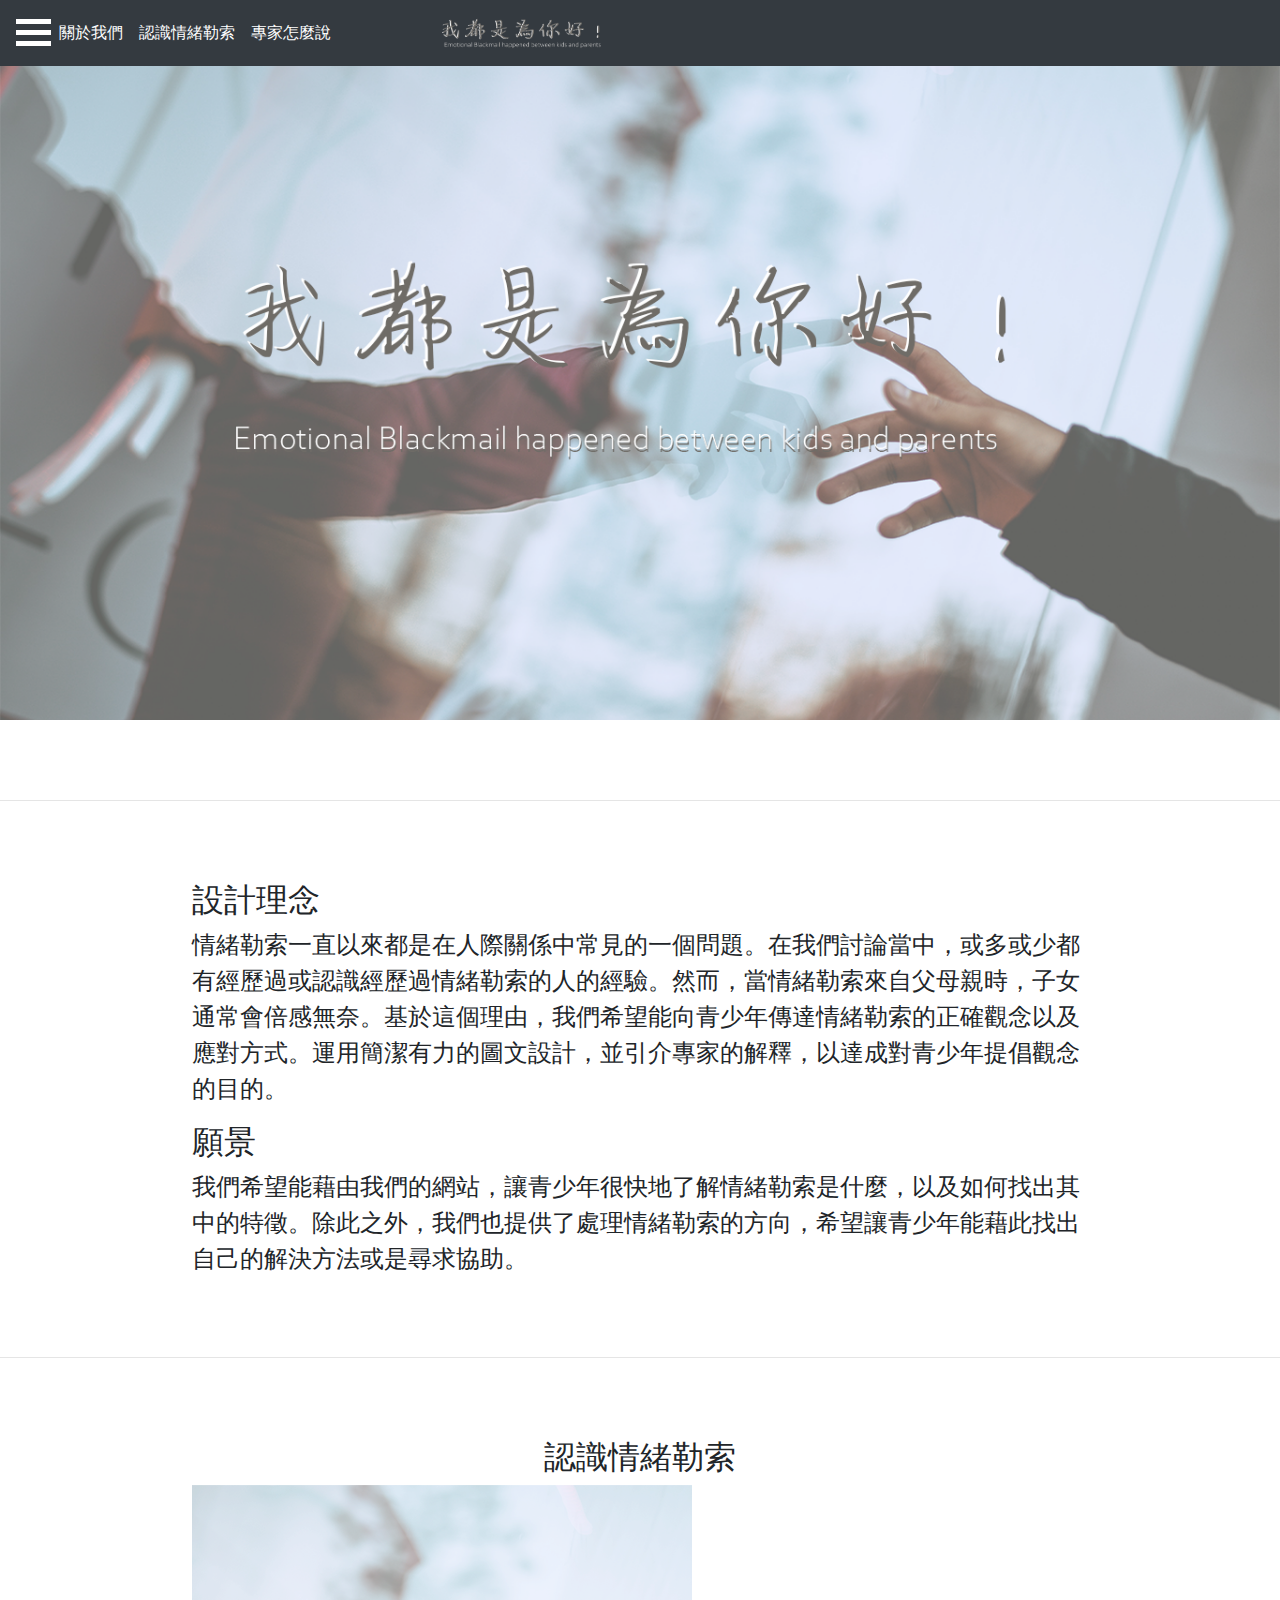
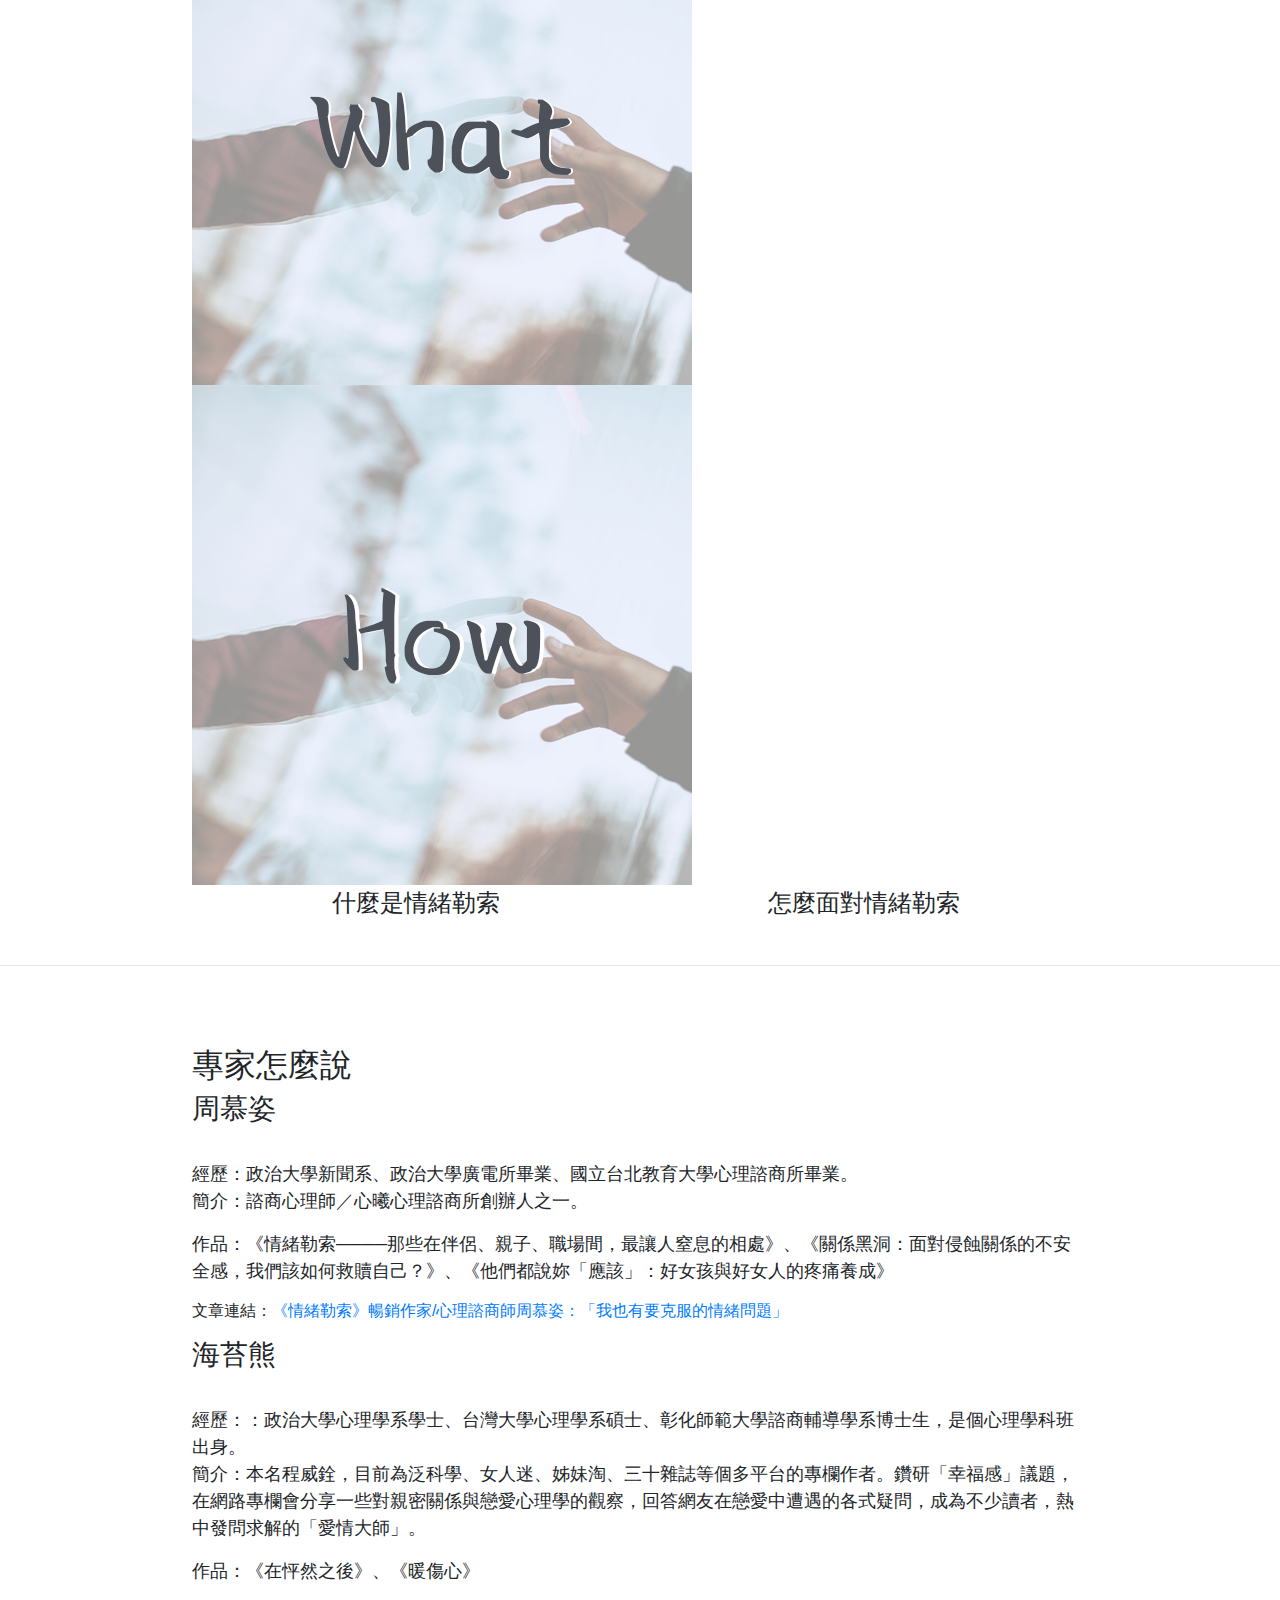
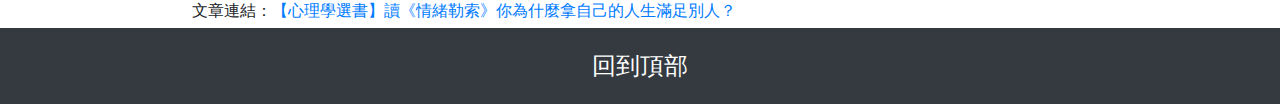
<file: index.html>
<head>
    <link rel="stylesheet" type="text/css" href="new.css" />
    <link href="bootstrap.css" rel="stylesheet" />
</head>
<body class="body">
    <nav class="navbar navbar-expand-md navbar-dark fixed-top bg-dark">
		<div class="collapse navbar-collapse" id="navbarCollapse">
            <ul class="navbar-nav mr-auto">
                <li class="nav-item active">
                    <a href="#"><div>
						<div class="bar"></div>
						<div class="bar"></div>
						<div class="bar"></div>
					</div></a>
                </li>
				<li class="nav-item active">
                    <a class="nav-link" href="#link-about">關於我們</a>
                </li>
                <li class="nav-item active">
                    <a class="nav-link" href="#link-know">認識情緒勒索</a>
                </li>
                <li class="nav-item active">
                    <a class="nav-link" href="#link-pro">專家怎麼說</a>
                </li>
            </ul>
        </div>
        <div>
            <a class="navbar-brand" href="index.html" title="主頁"><img src="logo_0.png" width="200" /></a>
        </div>
    </nav>
    <div class="head">
        <img class="head" src="網頁封面.png" />
    </div>
    <hr id="link-about" />
    <div class="about-text">
        <div>
            <h2>設計理念</h2>
            <p>
                情緒勒索一直以來都是在人際關係中常見的一個問題。在我們討論當中，或多或少都有經歷過或認識經歷過情緒勒索的人的經驗。然而，當情緒勒索來自父母親時，子女通常會倍感無奈。基於這個理由，我們希望能向青少年傳達情緒勒索的正確觀念以及應對方式。運用簡潔有力的圖文設計，並引介專家的解釋，以達成對青少年提倡觀念的目的。
            </p>
        </div>
        <div>
            <h2>願景</h2>
            <p>我們希望能藉由我們的網站，讓青少年很快地了解情緒勒索是什麼，以及如何找出其中的特徵。除此之外，我們也提供了處理情緒勒索的方向，希望讓青少年能藉此找出自己的解決方法或是尋求協助。</p>
        </div>
    </div>
    <hr id="link-know" />
    <div>
        <div class="know-text">
            <h2>認識情緒勒索</h2>
        </div>
        <div class="know-pic">
            <div class="know-what">
                <a href="new-1.html" title="什麼是情緒勒索"><img src="what.png" /></a>
            </div>
            <div class="know-how">
                <a href="new-2.html" title="怎麼面對情緒勒索"><img src="how.png" /></a>
            </div>
        </div>
		<div class="know-pic">
            <div class="know-link">
                <p>什麼是情緒勒索</p>
            </div>
            <div class="know-link">
                <p>怎麼面對情緒勒索</p>
            </div>
        </div>
    </div>

    <hr id="link-pro" />

    <div class="pro">
        <div>
            <h2>專家怎麼說</h2>
        </div>
        <div>
            <h3>周慕姿</h3>
            <br>經歷：政治大學新聞系、政治大學廣電所畢業、國立台北教育大學心理諮商所畢業。</br>
            <p>簡介：諮商心理師／心曦心理諮商所創辦人之一。</p>
            <p>作品：《情緒勒索────那些在伴侶、親子、職場間，最讓人窒息的相處》、《關係黑洞：面對侵蝕關係的不安全感，我們該如何救贖自己？》、《他們都說妳「應該」：好女孩與好女人的疼痛養成》</p>
            <h6>文章連結：<a href="https://www.marieclaire.com.tw/entertainment/story/47651">《情緒勒索》暢銷作家/心理諮商師周慕姿：「我也有要克服的情緒問題」</a></h6>
        </div>
        <div style="height: 10px;">
            <h3></h3>
        </div>
        <div>
            <h3>海苔熊</h3>
            <br>經歷：：政治大學心理學系學士、台灣大學心理學系碩士、彰化師範大學諮商輔導學系博士生，是個心理學科班出身。</br>
            <p>
                簡介：本名程威銓，目前為泛科學、女人迷、姊妹淘、三十雜誌等個多平台的專欄作者。鑽研「幸福感」議題，在網路專欄會分享一些對親密關係與戀愛心理學的觀察，回答網友在戀愛中遭遇的各式疑問，成為不少讀者，熱中發問求解的「愛情大師」。
            </p>
            <p>作品：《在怦然之後》、《暖傷心》</p>
            <h6>文章連結：<a href="https://womany.net/articles/12889/amp?ref=s_keyword_%E6%83%85%E7%B7%92%E5%8B%92%E7%B4%A2">【心理學選書】讀《情緒勒索》你為什麼拿自己的人生滿足別人？</a></h6>
        </div>
    </div>
    <div style="background-color:#343a40;">
        <div class="us-text">
			<a href="#" style="color:white;">回到頂部</a>
        </div>
    </div>
</body>
</file>
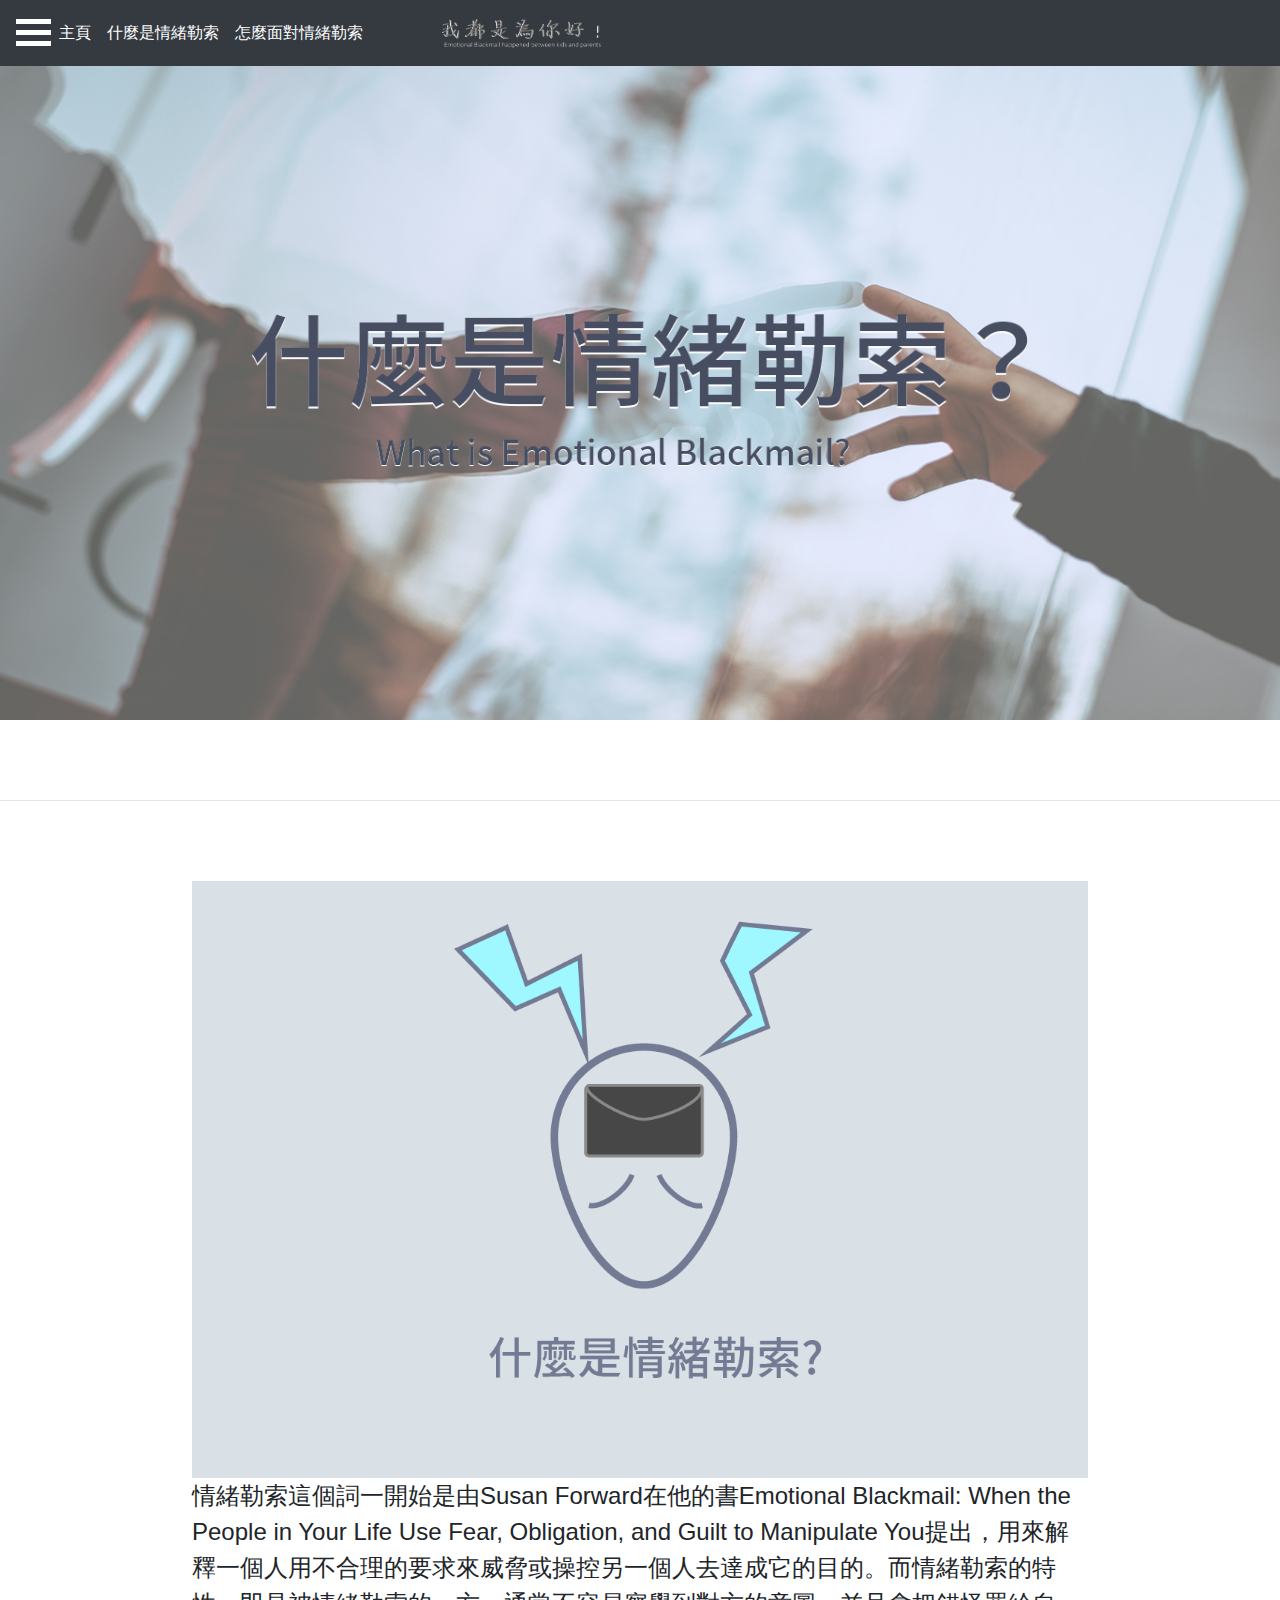
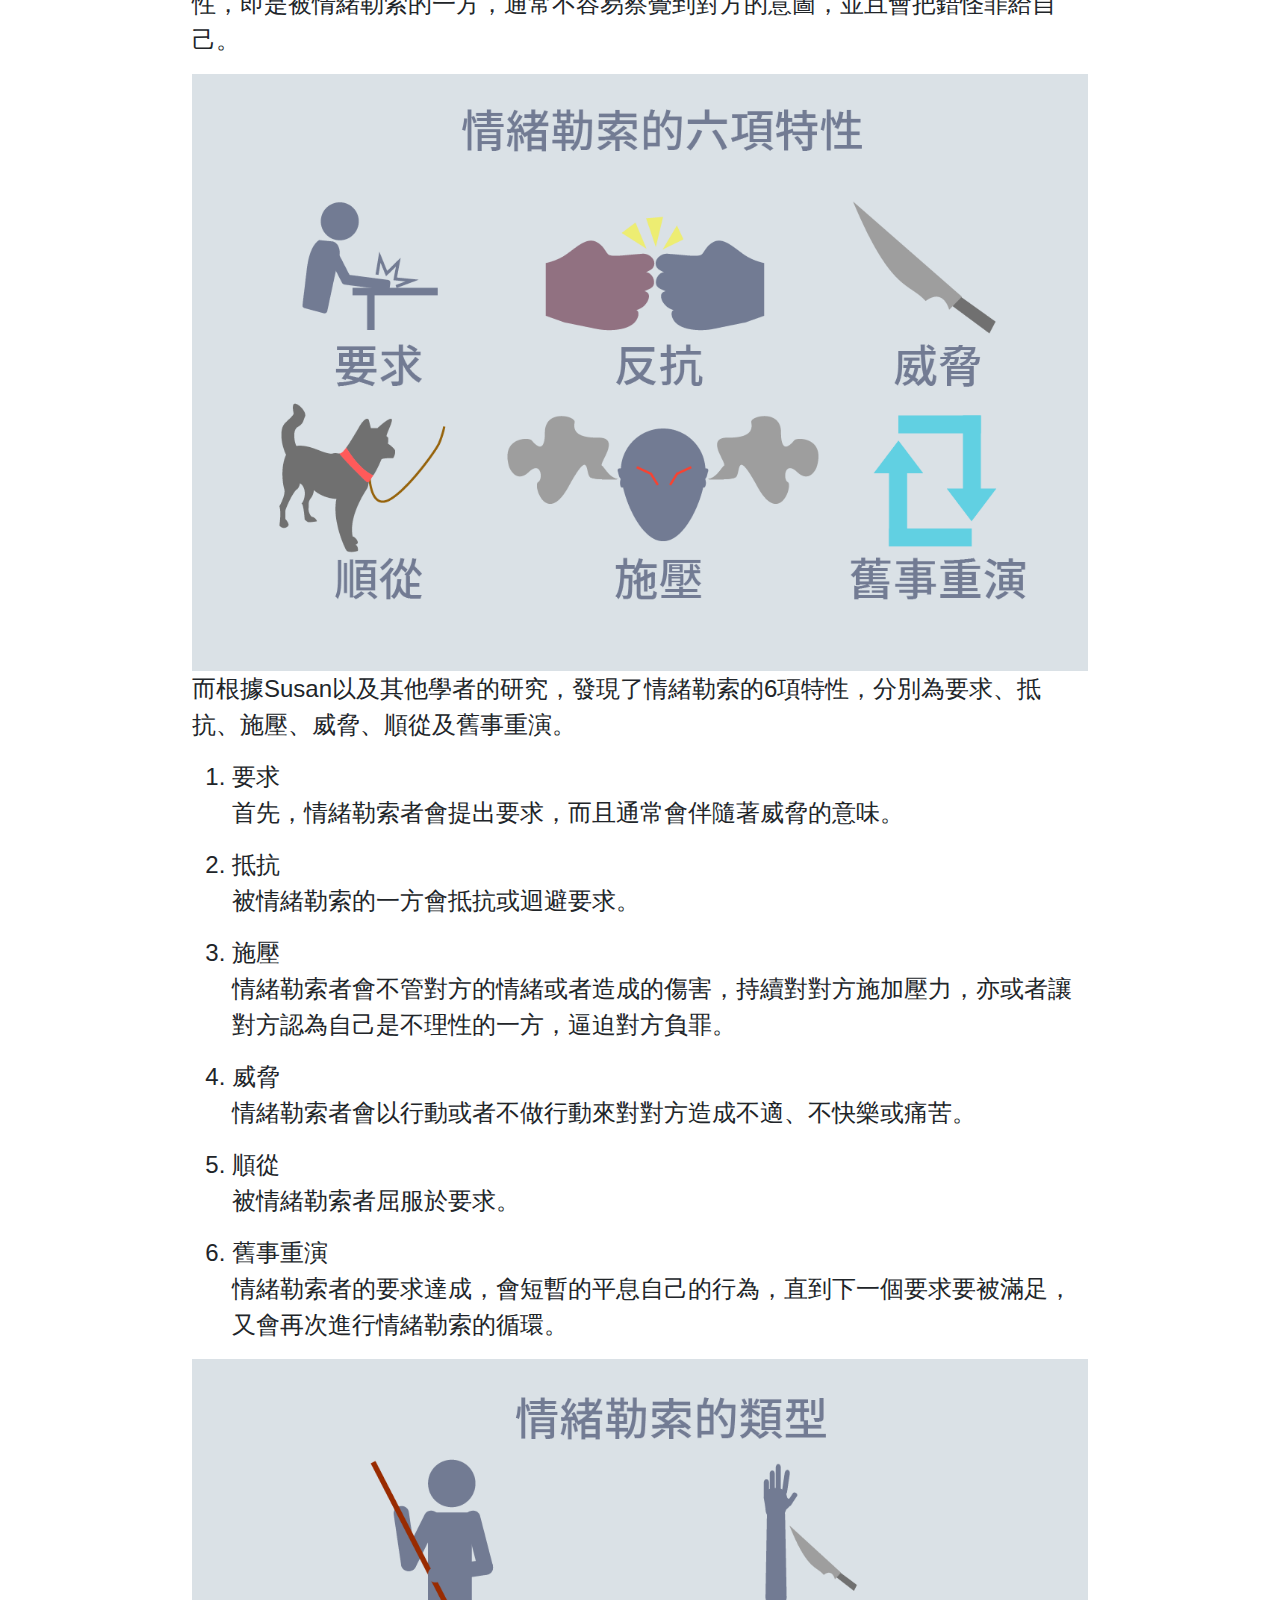
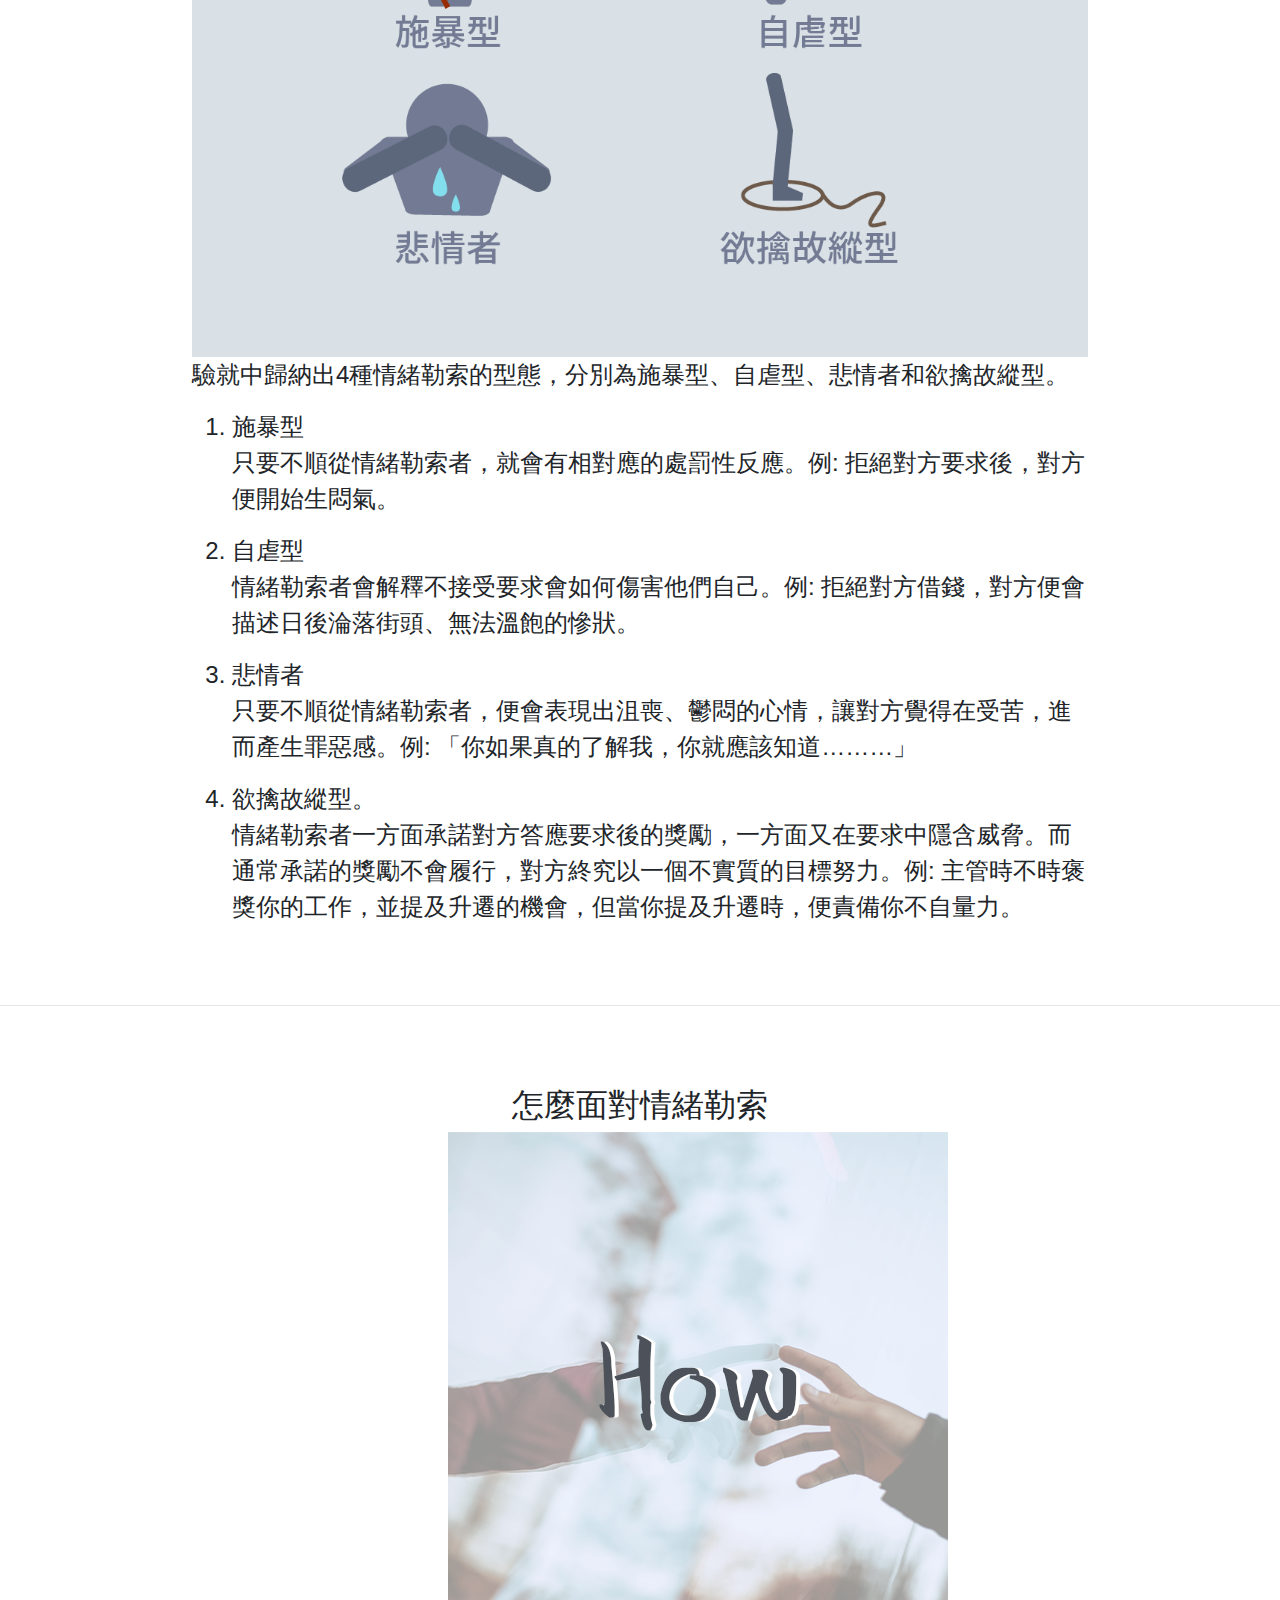
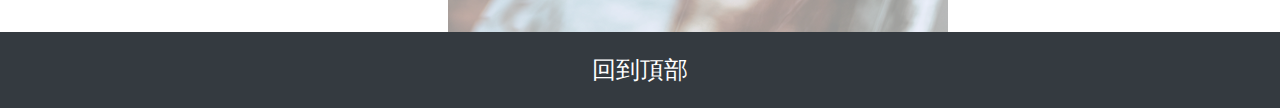
<file: new-1.html>
<head>
    <link rel="stylesheet" type="text/css" href="new.css" />
    <link href="bootstrap.css" rel="stylesheet" />
</head>
<body class="body">
    <nav class="navbar navbar-expand-md navbar-dark fixed-top bg-dark">
		<div class="collapse navbar-collapse" id="navbarCollapse">
            <ul class="navbar-nav mr-auto">
                <li class="nav-item active">
                    <a href="#"><div>
						<div class="bar"></div>
						<div class="bar"></div>
						<div class="bar"></div>
					</div></a>
                </li>
				<li class="nav-item active">
                    <a class="nav-link" href="index.html">主頁</a>
                </li>
				<li class="nav-item active">
                    <a class="nav-link" href="#link-what">什麼是情緒勒索</a>
                </li>
                <li class="nav-item active">
                    <a class="nav-link" href="new-2.html">怎麼面對情緒勒索</a>
                </li>
            </ul>
        </div>
        <div>
            <a class="navbar-brand" href="index.html" title="主頁"><img src="logo_0.png" width="200" /></a>
        </div>
    </nav>
    <div class="head">
        <img class="head" src="what-header.jpg" />
    </div>
    <hr  id="link-what"/>
    <div class="about-text">
        <div>
            <img width="100%" src="whatisemotionblackmail.png" />
        </div>
        <div>
            <p>
                情緒勒索這個詞一開始是由Susan Forward在他的書Emotional Blackmail: When the People in Your Life Use Fear, Obligation, and Guilt to Manipulate
                You提出，用來解釋一個人用不合理的要求來威脅或操控另一個人去達成它的目的。而情緒勒索的特性，即是被情緒勒索的一方，通常不容易察覺到對方的意圖，並且會把錯怪罪給自己。
            </p>
        </div>
        <div>
            <img width="100%" src="特性.png"/>
        </div>
        <div>
            <p>而根據Susan以及其他學者的研究，發現了情緒勒索的6項特性，分別為要求、抵抗、施壓、威脅、順從及舊事重演。</p>
            <ol>
                <li>要求</li>
                <p>首先，情緒勒索者會提出要求，而且通常會伴隨著威脅的意味。</p>
                <li>抵抗</li>
                <p>被情緒勒索的一方會抵抗或迴避要求。</p>
                <li>施壓</li>
                <p>情緒勒索者會不管對方的情緒或者造成的傷害，持續對對方施加壓力，亦或者讓對方認為自己是不理性的一方，逼迫對方負罪。</p>
                <li>威脅</li>
                <p>情緒勒索者會以行動或者不做行動來對對方造成不適、不快樂或痛苦。</p>
                <li>順從</li>
                <p>被情緒勒索者屈服於要求。</p>
                <li>舊事重演</li>
                <p>情緒勒索者的要求達成，會短暫的平息自己的行為，直到下一個要求要被滿足，又會再次進行情緒勒索的循環。</p>
            </ol>
        </div>
        <div>
            <img width="100%" src="類型.png" />
        </div>
        <div>
            <p>驗就中歸納出4種情緒勒索的型態，分別為施暴型、自虐型、悲情者和欲擒故縱型。</p>
            <ol>
                <li>施暴型</li>
                <p>只要不順從情緒勒索者，就會有相對應的處罰性反應。例: 拒絕對方要求後，對方便開始生悶氣。</p>
                <li>自虐型</li>
                <p>情緒勒索者會解釋不接受要求會如何傷害他們自己。例: 拒絕對方借錢，對方便會描述日後淪落街頭、無法溫飽的慘狀。</p>
                <li>悲情者</li>
                <p>只要不順從情緒勒索者，便會表現出沮喪、鬱悶的心情，讓對方覺得在受苦，進而產生罪惡感。例: 「你如果真的了解我，你就應該知道………」</p>
                <li>欲擒故縱型。</li>
                <p>情緒勒索者一方面承諾對方答應要求後的獎勵，一方面又在要求中隱含威脅。而通常承諾的獎勵不會履行，對方終究以一個不實質的目標努力。例: 主管時不時褒獎你的工作，並提及升遷的機會，但當你提及升遷時，便責備你不自量力。</p>
            </ol>
        </div>
    </div>
    <hr/>
    <div>
        <div class="know-text">
            <h2>怎麼面對情緒勒索</h2>
        </div>
        <div class="know-pic-1">
            <div class="know-how">
                <a href="new-2.html" title="怎麼面對情緒勒索"><img src="how.png" /></a>
            </div>
        </div>
    </div>
	<div style="background-color:#343a40;">
        <div class="us-text">
			<a href="#" style="color:white;">回到頂部</a>
        </div>
    </div>
</body>
</file>
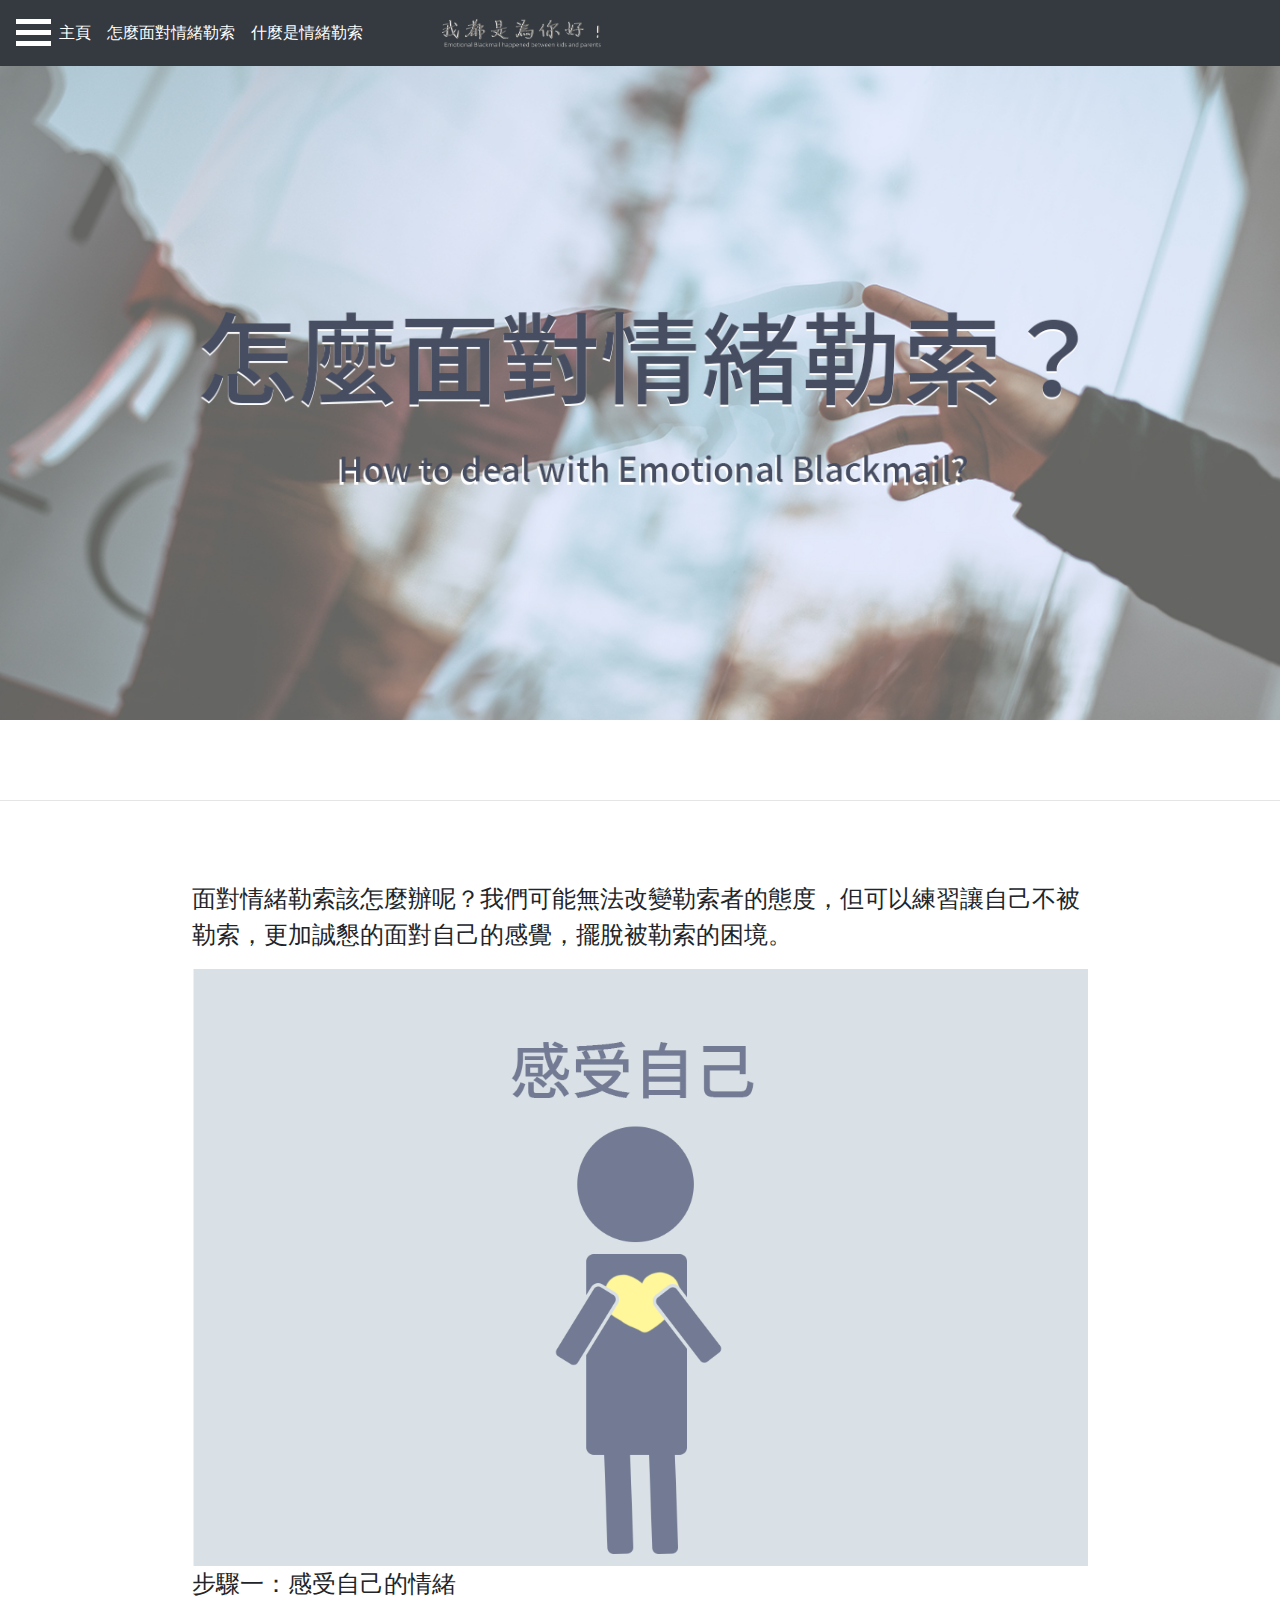
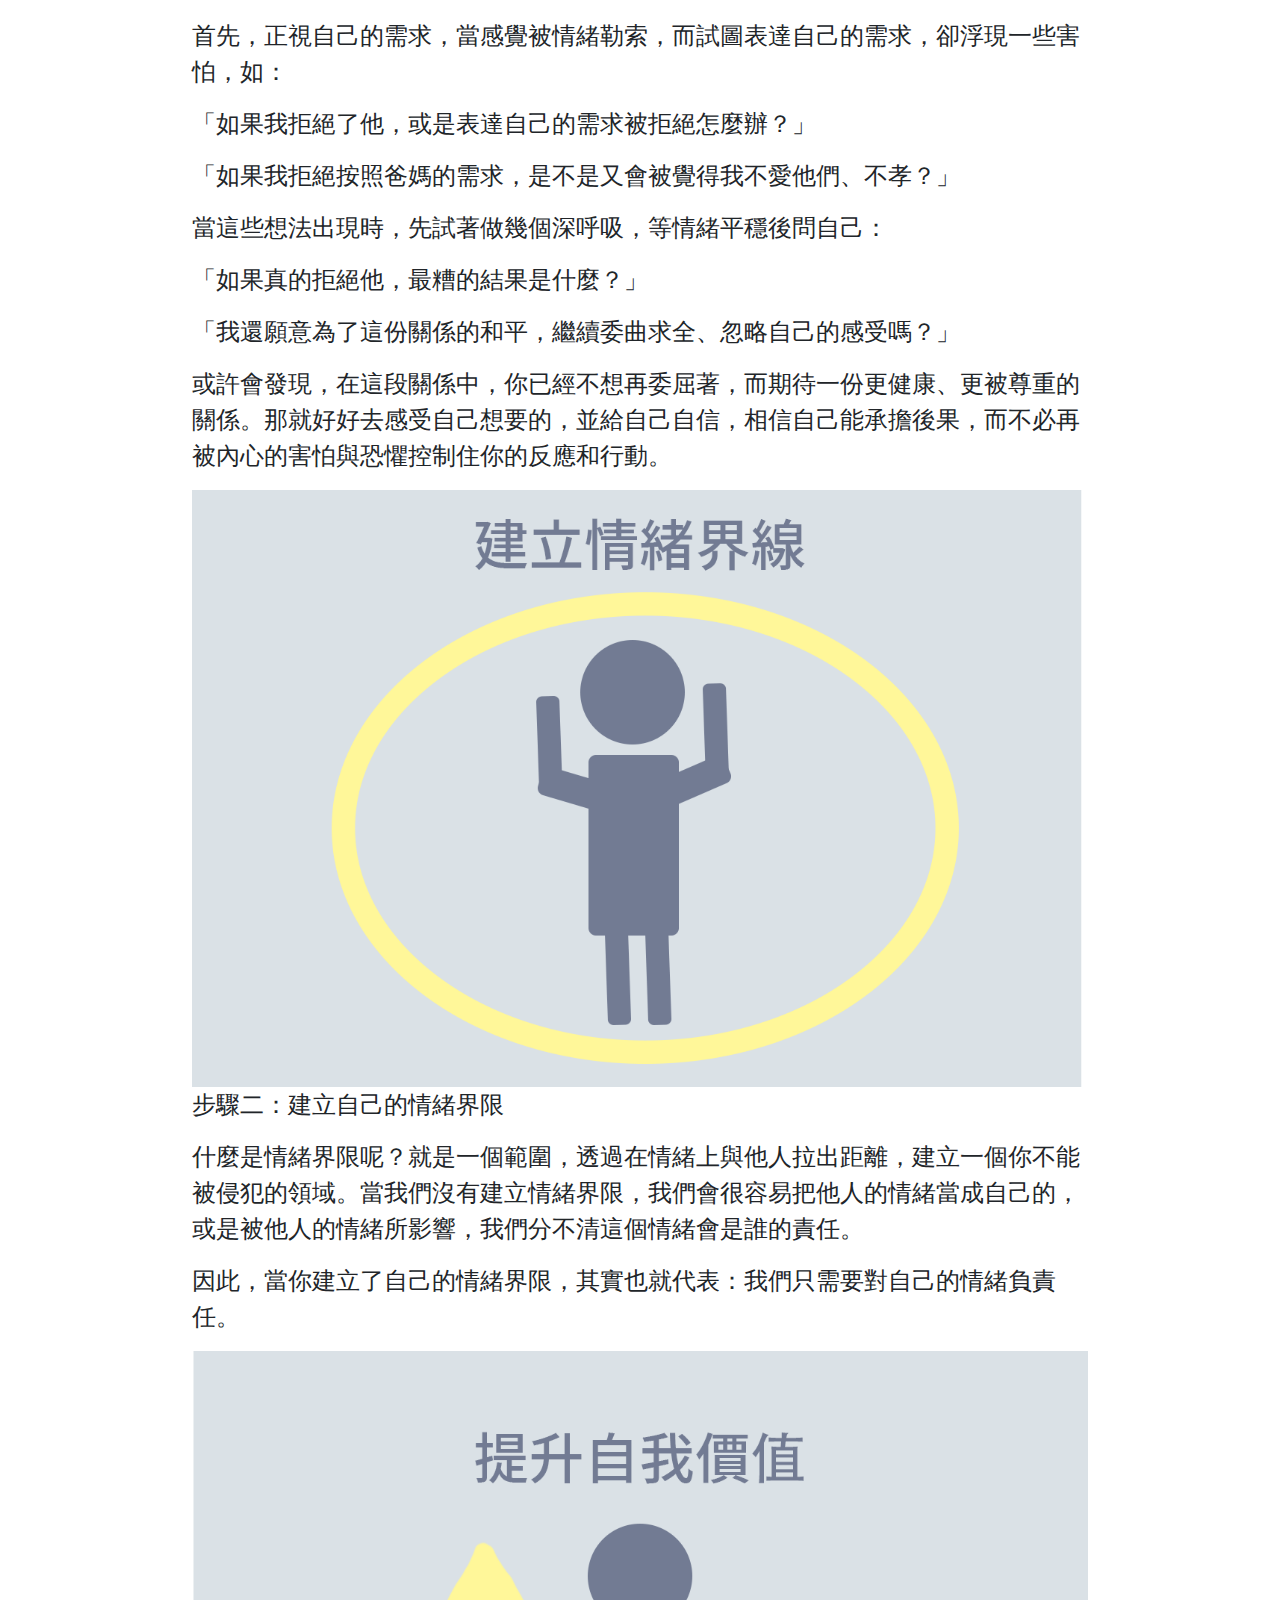
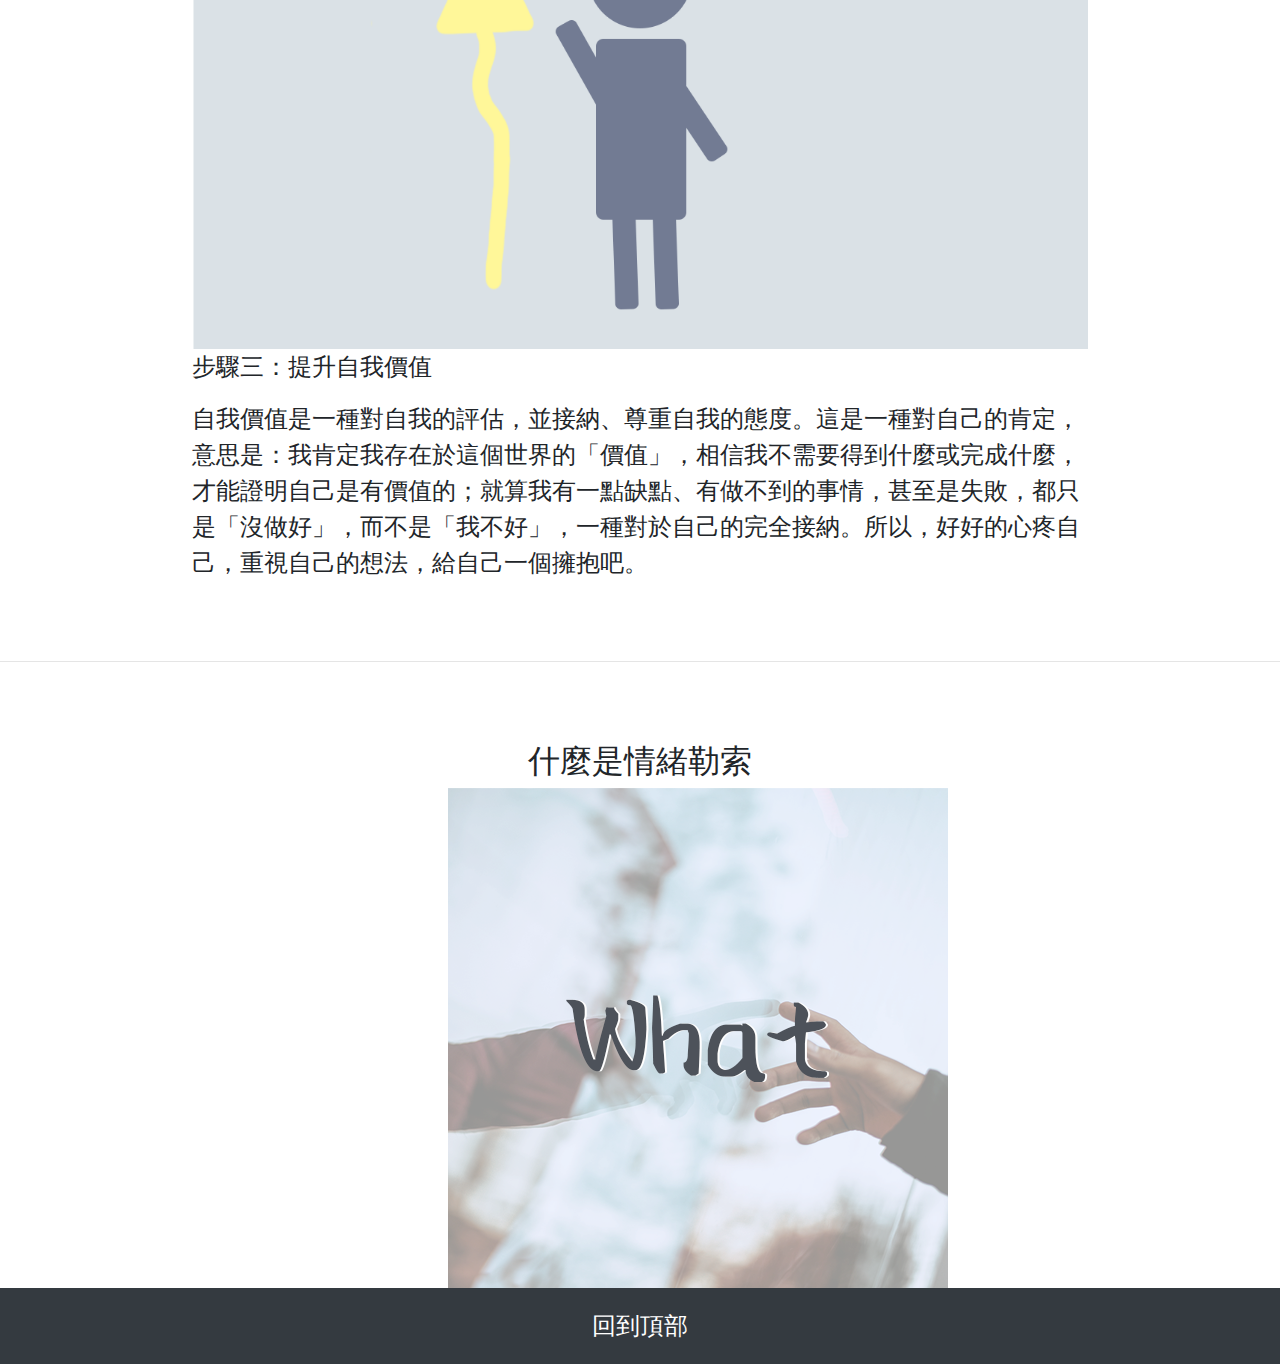
<file: new-2.html>
<head>
    <link rel="stylesheet" type="text/css" href="new.css" />
    <link href="bootstrap.css" rel="stylesheet" />
</head>
<body class="body">
    <nav class="navbar navbar-expand-md navbar-dark fixed-top bg-dark">
		<div class="collapse navbar-collapse" id="navbarCollapse">
            <ul class="navbar-nav mr-auto">
                <li class="nav-item active">
                    <a href="#"><div>
						<div class="bar"></div>
						<div class="bar"></div>
						<div class="bar"></div>
					</div></a>
                </li>
				<li class="nav-item active">
                    <a class="nav-link" href="index.html">主頁</a>
                </li>
				<li class="nav-item active">
                    <a class="nav-link" href="#link-how">怎麼面對情緒勒索</a>
                </li>
                <li class="nav-item active">
				<li class="nav-item active">
                    <a class="nav-link" href="new-1.html">什麼是情緒勒索</a>
                </li>
            </ul>
        </div>
        <div>
            <a class="navbar-brand" href="index.html" title="主頁"><img src="logo_0.png" width="200" /></a>
        </div>
    </nav>
    <div class="head">
        <img class="head" src="how-header.jpg" />
    </div>
    <hr id="link-how"/>
    <div class="about-text">
		<div>
            <p>
                面對情緒勒索該怎麼辦呢？我們可能無法改變勒索者的態度，但可以練習讓自己不被勒索，更加誠懇的面對自己的感覺，擺脫被勒索的困境。
            </p>
        </div>
        <div>
            <img width="100%" src="2.png" />
        </div>
        <div>
            <p>步驟一：感受自己的情緒</p>
			<p>首先，正視自己的需求，當感覺被情緒勒索，而試圖表達自己的需求，卻浮現一些害怕，如：</p>
			<p>「如果我拒絕了他，或是表達自己的需求被拒絕怎麼辦？」</p>
			<p>「如果我拒絕按照爸媽的需求，是不是又會被覺得我不愛他們、不孝？」</p>
			<p>當這些想法出現時，先試著做幾個深呼吸，等情緒平穩後問自己：</p>
			<p>「如果真的拒絕他，最糟的結果是什麼？」</p>
			<p>「我還願意為了這份關係的和平，繼續委曲求全、忽略自己的感受嗎？」</p>
			<p>或許會發現，在這段關係中，你已經不想再委屈著，而期待一份更健康、更被尊重的關係。那就好好去感受自己想要的，並給自己自信，相信自己能承擔後果，而不必再被內心的害怕與恐懼控制住你的反應和行動。</p>
        </div>
        <div>
            <img width="100%" src="1.png" />
        </div>
        <div>
            <p>步驟二：建立自己的情緒界限</p>
            <p>什麼是情緒界限呢？就是一個範圍，透過在情緒上與他人拉出距離，建立一個你不能被侵犯的領域。當我們沒有建立情緒界限，我們會很容易把他人的情緒當成自己的，或是被他人的情緒所影響，我們分不清這個情緒會是誰的責任。</p>
			<p>因此，當你建立了自己的情緒界限，其實也就代表：我們只需要對自己的情緒負責任。</p>
        </div>
        <div>
            <img width="100%" src="3.png" />
        </div>
        <div>
            <p>步驟三：提升自我價值</p>
            <p>自我價值是一種對自我的評估，並接納、尊重自我的態度。這是一種對自己的肯定，意思是：我肯定我存在於這個世界的「價值」，相信我不需要得到什麼或完成什麼，才能證明自己是有價值的；就算我有一點缺點、有做不到的事情，甚至是失敗，都只是「沒做好」，而不是「我不好」，一種對於自己的完全接納。所以，好好的心疼自己，重視自己的想法，給自己一個擁抱吧。</p>
        </div>
    </div>
    <hr/>
    <div>
        <div class="know-text">
            <h2>什麼是情緒勒索</h2>
        </div>
        <div class="know-pic-1">
            <div class="know-what">
                <a href="new-1.html" title="什麼是情緒勒索"><img src="what.png" /></a>
            </div>
        </div>
    </div>
	<div style="background-color:#343a40;">
        <div class="us-text">
			<a href="#" style="color:white;">回到頂部</a>
        </div>
    </div>
</body>
</file>
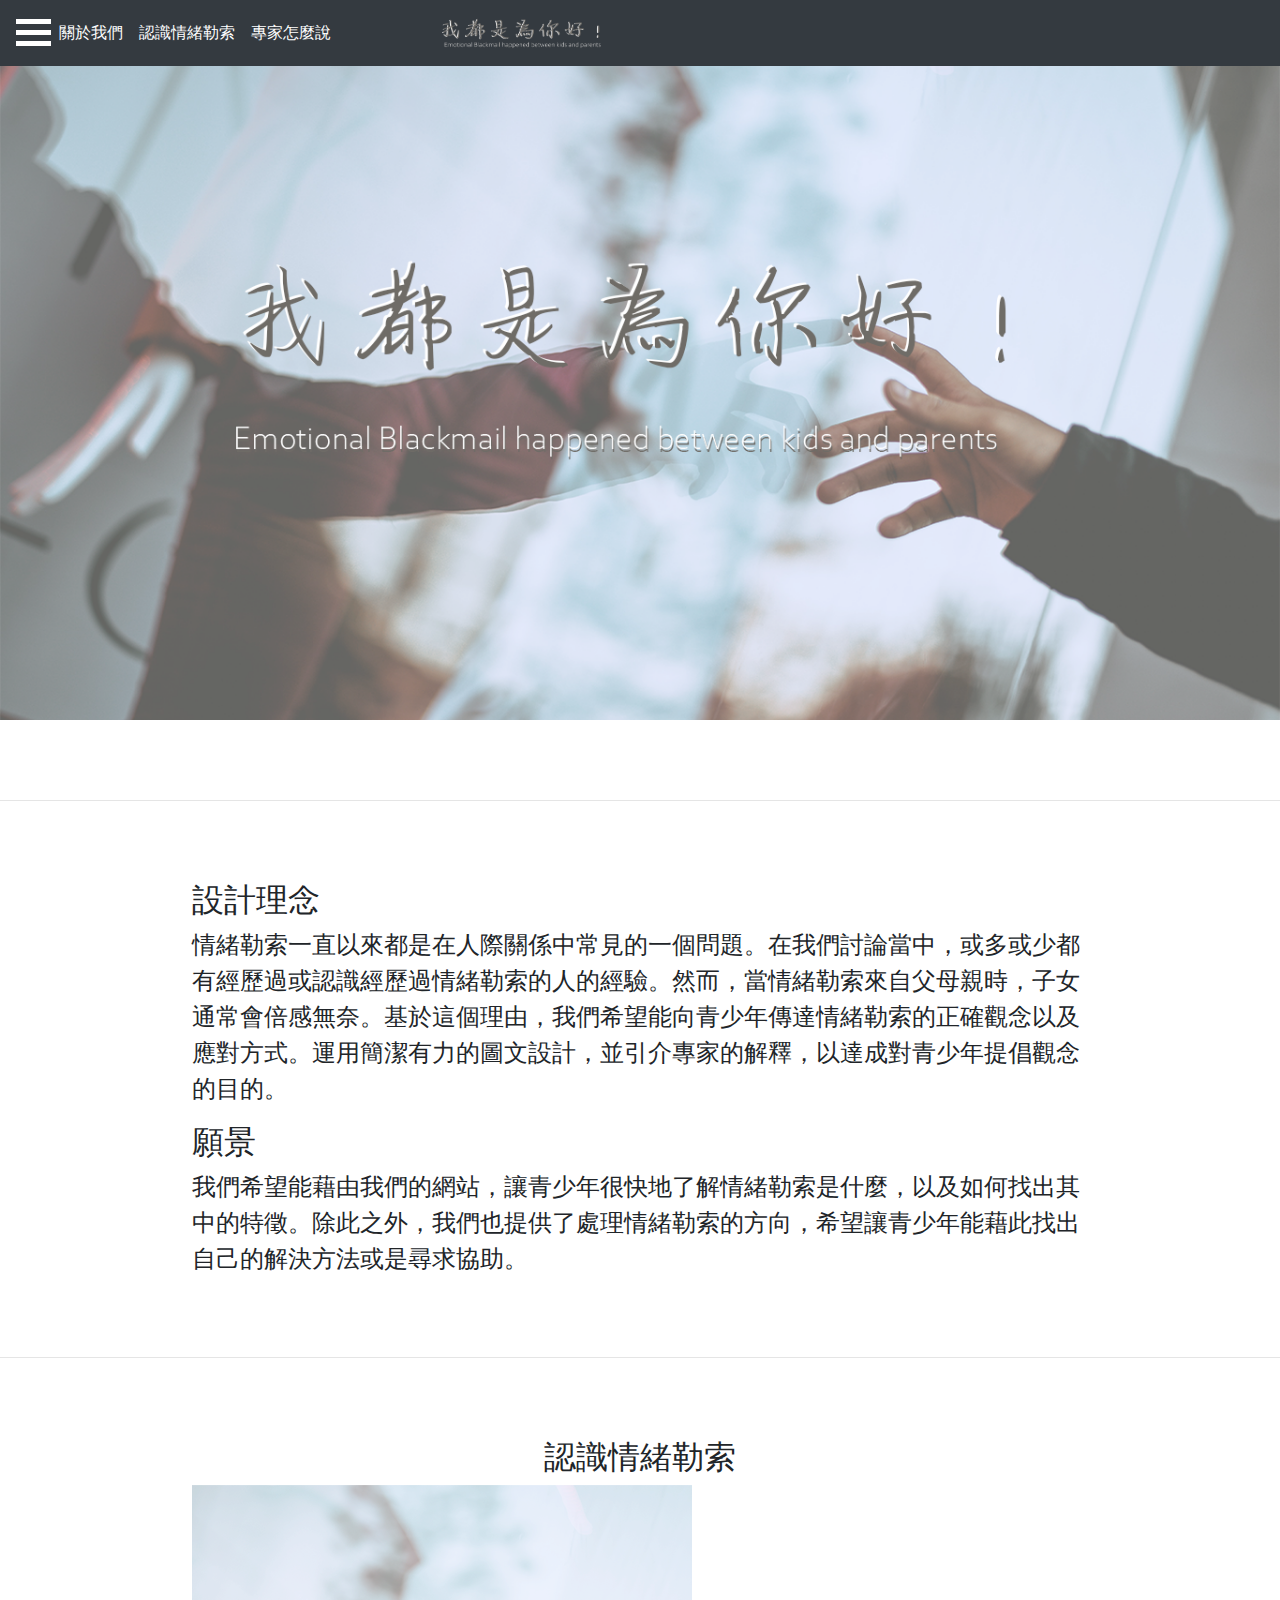
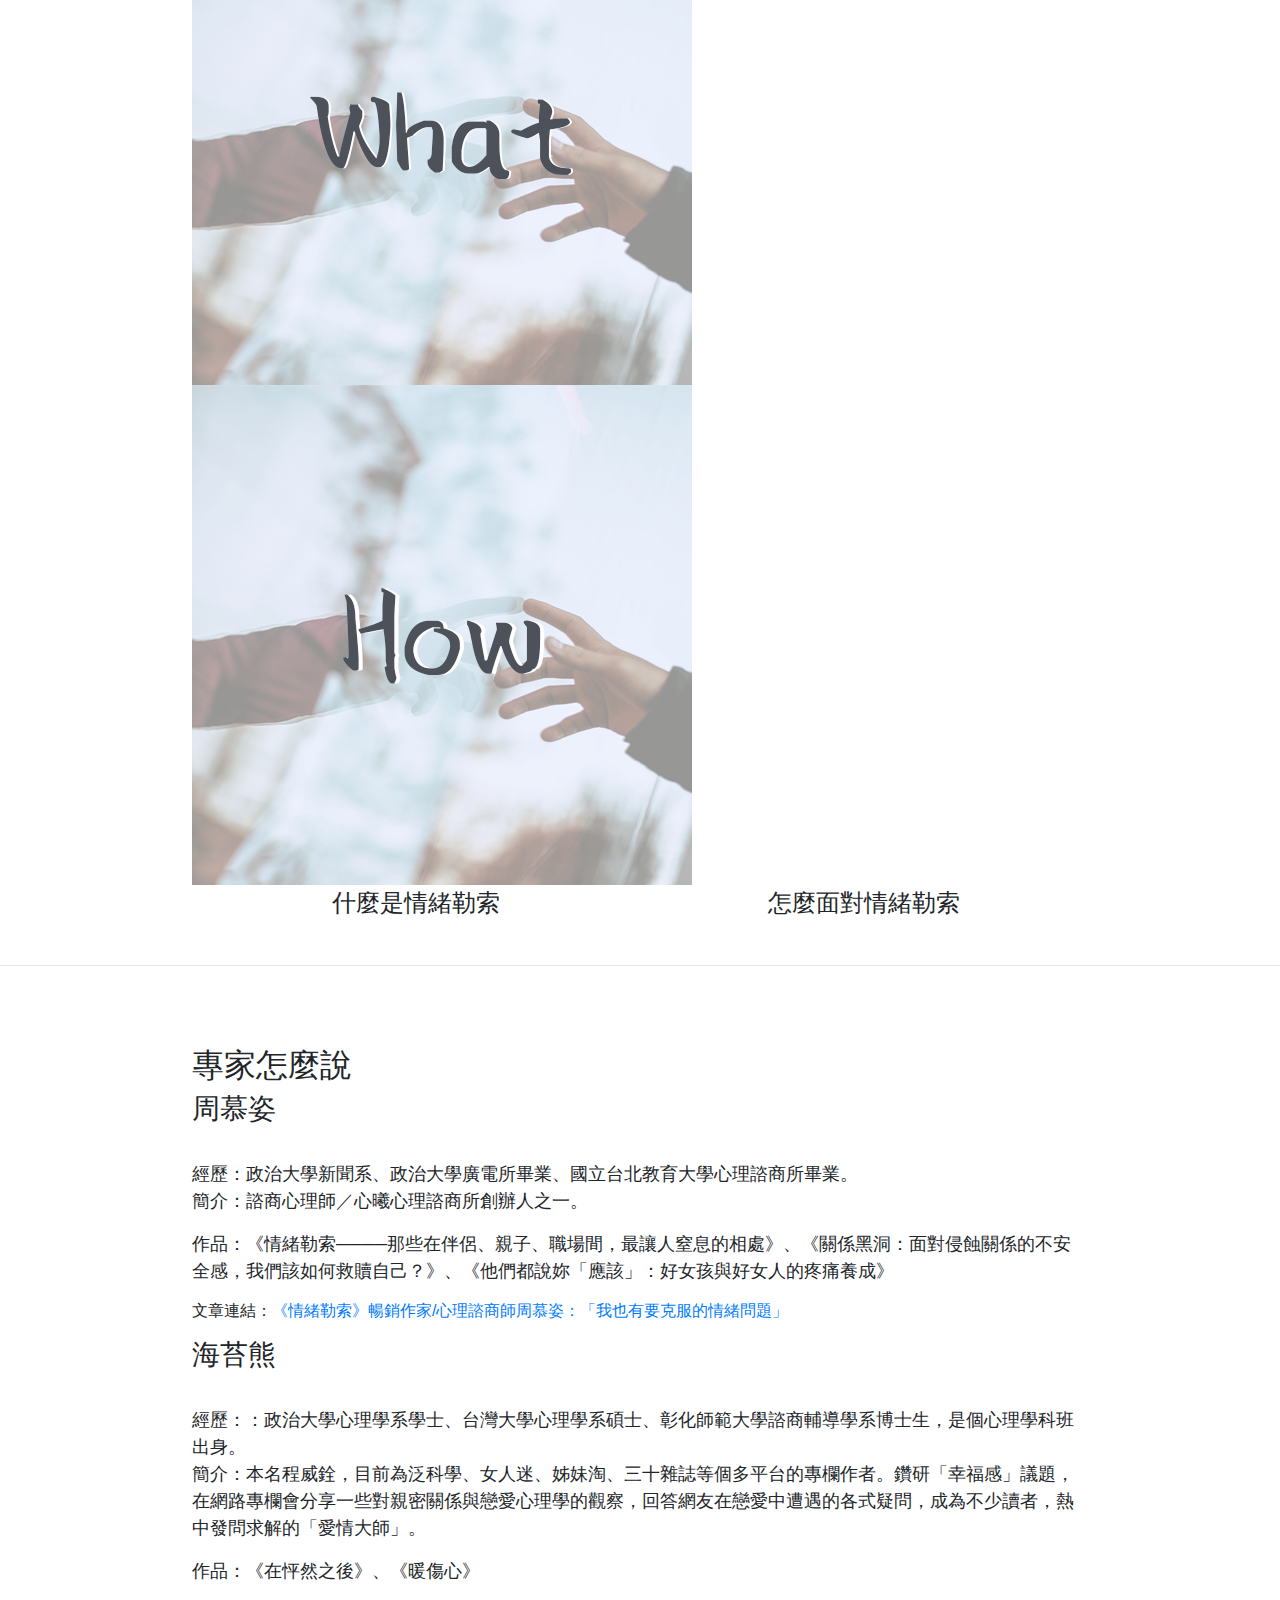
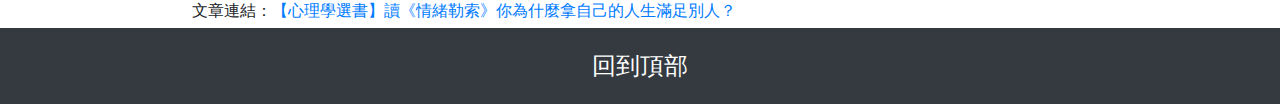
<file: new.html>
<head>
    <link rel="stylesheet" type="text/css" href="new.css" />
    <link href="bootstrap.css" rel="stylesheet" />
</head>
<body class="body">
    <nav class="navbar navbar-expand-md navbar-dark fixed-top bg-dark">
		<div class="collapse navbar-collapse" id="navbarCollapse">
            <ul class="navbar-nav mr-auto">
                <li class="nav-item active">
                    <a href="#"><div>
						<div class="bar"></div>
						<div class="bar"></div>
						<div class="bar"></div>
					</div></a>
                </li>
				<li class="nav-item active">
                    <a class="nav-link" href="#link-about">關於我們</a>
                </li>
                <li class="nav-item active">
                    <a class="nav-link" href="#link-know">認識情緒勒索</a>
                </li>
                <li class="nav-item active">
                    <a class="nav-link" href="#link-pro">專家怎麼說</a>
                </li>
            </ul>
        </div>
        <div>
            <a class="navbar-brand" href="new.html" title="主頁"><img src="logo_0.png" width="200" /></a>
        </div>
    </nav>
    <div class="head">
        <img class="head" src="網頁封面.png" />
    </div>
    <hr id="link-about" />
    <div class="about-text">
        <div>
            <h2>設計理念</h2>
            <p>
                情緒勒索一直以來都是在人際關係中常見的一個問題。在我們討論當中，或多或少都有經歷過或認識經歷過情緒勒索的人的經驗。然而，當情緒勒索來自父母親時，子女通常會倍感無奈。基於這個理由，我們希望能向青少年傳達情緒勒索的正確觀念以及應對方式。運用簡潔有力的圖文設計，並引介專家的解釋，以達成對青少年提倡觀念的目的。
            </p>
        </div>
        <div>
            <h2>願景</h2>
            <p>我們希望能藉由我們的網站，讓青少年很快地了解情緒勒索是什麼，以及如何找出其中的特徵。除此之外，我們也提供了處理情緒勒索的方向，希望讓青少年能藉此找出自己的解決方法或是尋求協助。</p>
        </div>
    </div>
    <hr id="link-know" />
    <div>
        <div class="know-text">
            <h2>認識情緒勒索</h2>
        </div>
        <div class="know-pic">
            <div class="know-what">
                <a href="new-1.html" title="什麼是情緒勒索"><img src="what.png" /></a>
            </div>
            <div class="know-how">
                <a href="new-2.html" title="怎麼面對情緒勒索"><img src="how.png" /></a>
            </div>
        </div>
		<div class="know-pic">
            <div class="know-link">
                <p>什麼是情緒勒索</p>
            </div>
            <div class="know-link">
                <p>怎麼面對情緒勒索</p>
            </div>
        </div>
    </div>

    <hr id="link-pro" />

    <div class="pro">
        <div>
            <h2>專家怎麼說</h2>
        </div>
        <div>
            <h3>周慕姿</h3>
            <br>經歷：政治大學新聞系、政治大學廣電所畢業、國立台北教育大學心理諮商所畢業。</br>
            <p>簡介：諮商心理師／心曦心理諮商所創辦人之一。</p>
            <p>作品：《情緒勒索────那些在伴侶、親子、職場間，最讓人窒息的相處》、《關係黑洞：面對侵蝕關係的不安全感，我們該如何救贖自己？》、《他們都說妳「應該」：好女孩與好女人的疼痛養成》</p>
            <h6>文章連結：<a href="https://www.marieclaire.com.tw/entertainment/story/47651">《情緒勒索》暢銷作家/心理諮商師周慕姿：「我也有要克服的情緒問題」</a></h6>
        </div>
        <div style="height: 10px;">
            <h3></h3>
        </div>
        <div>
            <h3>海苔熊</h3>
            <br>經歷：：政治大學心理學系學士、台灣大學心理學系碩士、彰化師範大學諮商輔導學系博士生，是個心理學科班出身。</br>
            <p>
                簡介：本名程威銓，目前為泛科學、女人迷、姊妹淘、三十雜誌等個多平台的專欄作者。鑽研「幸福感」議題，在網路專欄會分享一些對親密關係與戀愛心理學的觀察，回答網友在戀愛中遭遇的各式疑問，成為不少讀者，熱中發問求解的「愛情大師」。
            </p>
            <p>作品：《在怦然之後》、《暖傷心》</p>
            <h6>文章連結：<a href="https://womany.net/articles/12889/amp?ref=s_keyword_%E6%83%85%E7%B7%92%E5%8B%92%E7%B4%A2">【心理學選書】讀《情緒勒索》你為什麼拿自己的人生滿足別人？</a></h6>
        </div>
    </div>
    <div style="background-color:#343a40;">
        <div class="us-text">
			<a href="#" style="color:white;">回到頂部</a>
        </div>
    </div>
</body>
</file>
<file: new.css>
.body {
	margin: 0px;
}
.head {
	width: 100%;
}
.bar {
	width: 35px;
	height: 5px;
	background-color: white;
	margin: 6px 0;
}
.about-text {
	margin-left: 15%;
	margin-right: 15%;
	font-size: 24px;
}
.know-text {
	text-align: center;
	font-size: 24px;
}
.know-pic {
	margin-left: 15%;
	margin-right: 15%;
}
.know-pic-1 {
	margin-left: 35%;
	margin-right: 15%;
}
.know-what {
	display:inline
}
.know-how {
	display:inline
}
.know-link {
	text-align: center;
	font-size: 24px;
	width: 50%;
	float: left;
}
.pro {
	margin-left: 15%;
	margin-right: 15%;
	font-size: 18px;
}
.us-text {
	padding-bottom: 20px;
	padding-top: 20px;
	text-align: center;
	font-size: 24px;
}
</file>
